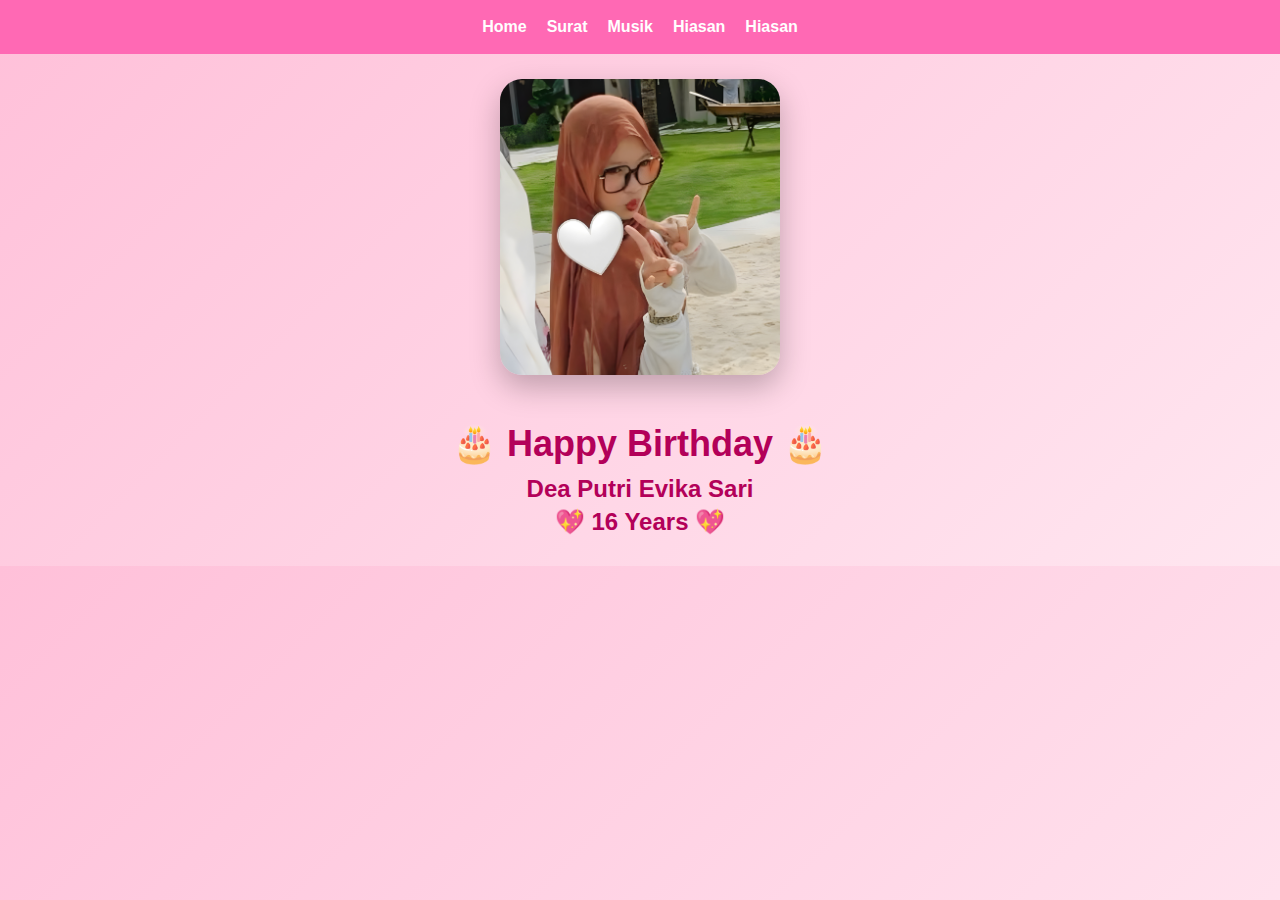
<file: index.html>
<!DOCTYPE html>
<meta name="viewport" content="width=device-width, initial-scale=1.0">

<html>
<head>
  <title>Happy Birthday Dea</title>
  <link rel="stylesheet" href="style.css">
</head>
<body>

<nav>
  <a href="index.html">Home</a>
  <a href="page2.html">Surat</a>
  <a href="page3.html">Musik</a>
  <a href="page4.html">Hiasan</a>
  <a href="page5.html">Hiasan</a>
</nav>

<div class="container">
  <img src="de hijab cokelat hd.jpg">
  <h1>🎂 Happy Birthday 🎂</h1>
  <h2>Dea Putri Evika Sari</h2>
  <h2>💖 16 Years 💖</h2>
</div>

</body>
</html>
</file>
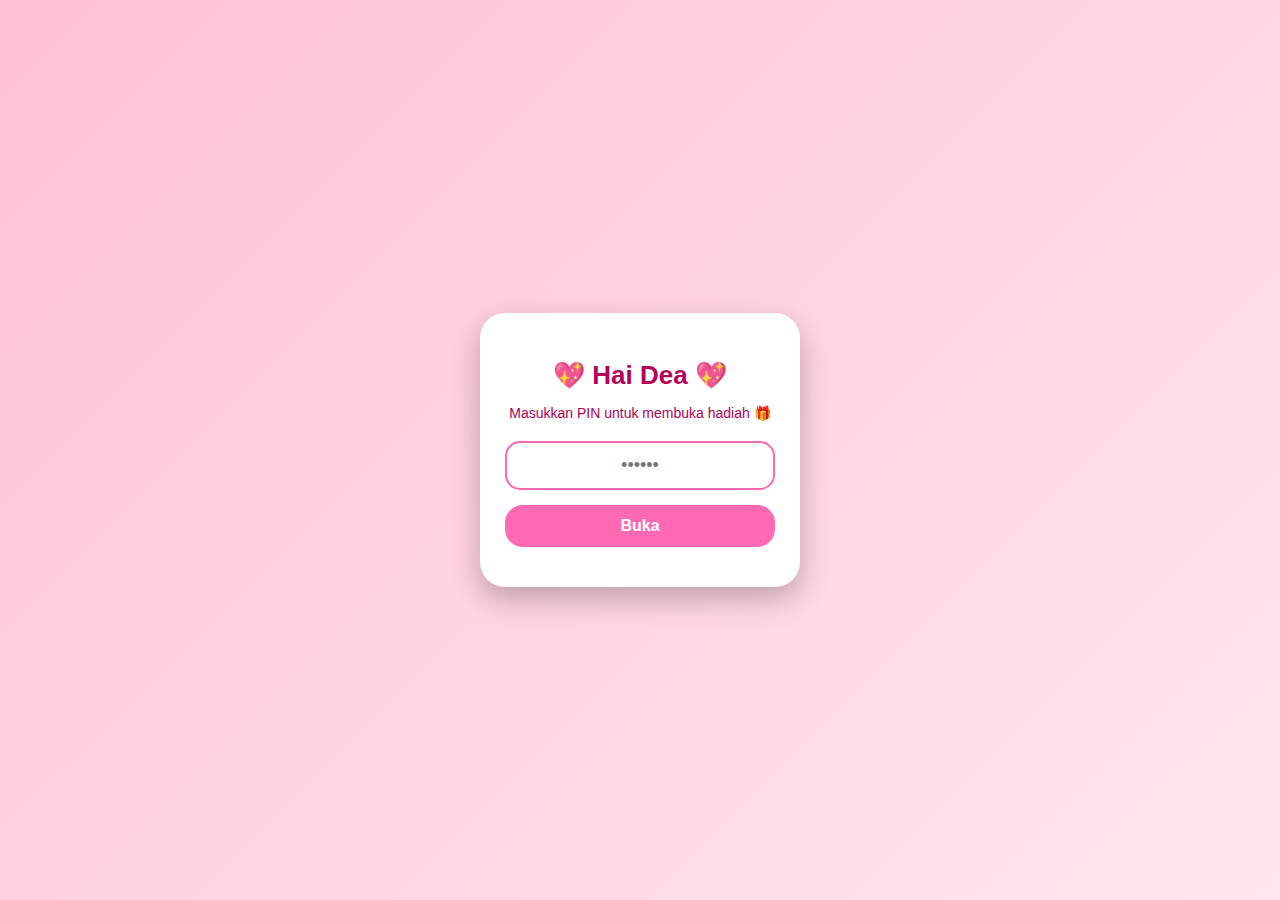
<file: splash.html>
<!DOCTYPE html>
<html lang="id">
<head>
  <meta charset="UTF-8">
  <title>For Dea 💖</title>
  <meta name="viewport" content="width=device-width, initial-scale=1.0">
  <link rel="stylesheet" href="style.css">
</head>
<body>

<div class="splash">
  <div class="splash-box">
    <h1>💖 Hai Dea 💖</h1>
    <p>Masukkan PIN untuk membuka hadiah 🎁</p>

    <input type="password" id="pin" placeholder="••••••">

    <button onclick="checkPin()">Buka</button>

    <div class="error" id="error"></div>
  </div>
</div>

<script>
function checkPin() {
  const pin = document.getElementById("pin").value;
  const error = document.getElementById("error");

  if (pin === "040326") {
    window.location.href = "index.html";
  } else {
    error.innerText = "PIN salah 😢 coba lagi ya";
  }
}
</script>

</body>
</html>
</file>
<file: style.css>
* {
  box-sizing: border-box;
}

body {
  margin: 0;
  font-family: 'Poppins', sans-serif;
  background: linear-gradient(135deg, #ffc0d9, #ffe6f0);
  text-align: center;
  color: #b30059;
}

/* ===== NAVBAR MOBILE ===== */
nav {
  background: #ff69b4;
  padding: 12px;
  display: flex;
  justify-content: center;
  flex-wrap: wrap;
}

nav a {
  color: white;
  text-decoration: none;
  margin: 6px 10px;
  font-weight: bold;
  font-size: 14px;
}

/* ===== CONTAINER ===== */
.container {
  padding: 25px 15px;
}

/* ===== FOTO ===== */
img {
  width: 80%;
  max-width: 280px;
  border-radius: 22px;
  box-shadow: 0 12px 30px rgba(0,0,0,0.25);
  margin-bottom: 20px;
}

/* ===== TEXT ===== */
h1 {
  font-size: 26px;
  margin-bottom: 10px;
}

h2 {
  font-size: 18px;
  margin: 5px 0;
}

/* ===== CARD ===== */
.card {
  background: white;
  padding: 22px;
  border-radius: 22px;
  max-width: 95%;
  margin: auto;
  box-shadow: 0 10px 25px rgba(0,0,0,0.18);
  font-size: 15px;
}

/* ===== SURAT ===== */
.envelope {
  width: 90%;
  max-width: 300px;
  height: 180px;
  background: #ff85c2;
  margin: 30px auto;
  position: relative;
  border-radius: 14px;
  cursor: pointer;
  box-shadow: 0 8px 18px rgba(0,0,0,0.2);
}

.envelope::before {
  content: "";
  position: absolute;
  top: 0;
  left: 0;
  border-left: 50% solid transparent;
  border-right: 50% solid transparent;
  border-top: 90px solid #ff4da6;
}

.open-text {
  position: absolute;
  bottom: 14px;
  width: 100%;
  color: white;
  font-weight: bold;
  font-size: 14px;
}

.letter {
  display: none;
  background: white;
  padding: 20px;
  border-radius: 18px;
  max-width: 95%;
  margin: 20px auto;
  font-size: 14px;
  line-height: 1.7;
  box-shadow: 0 8px 20px rgba(0,0,0,0.15);
}

/* ===== MUSIK ===== */
audio {
  width: 100%;
  margin-top: 15px;
}

/* ===== HIASAN ===== */
.decor {
  font-size: 48px;
  animation: float 3s ease-in-out infinite;
  margin-bottom: 15px;
}

@keyframes float {
  0% { transform: translateY(0); }
  50% { transform: translateY(-18px); }
  100% { transform: translateY(0); }
}

/* ===== DESKTOP ===== */
@media (min-width: 768px) {
  h1 { font-size: 36px; }
  h2 { font-size: 24px; }
  nav a { font-size: 16px; }
}
/* ===== SPLASH SCREEN ===== */
.splash {
  height: 100vh;
  display: flex;
  justify-content: center;
  align-items: center;
}

.splash-box {
  background: white;
  padding: 30px 25px;
  border-radius: 25px;
  width: 90%;
  max-width: 320px;
  box-shadow: 0 12px 30px rgba(0,0,0,0.25);
}

.splash-box h1 {
  font-size: 26px;
  margin-bottom: 10px;
}

.splash-box p {
  font-size: 14px;
  margin-bottom: 20px;
}

.splash-box input {
  width: 100%;
  padding: 12px;
  border-radius: 15px;
  border: 2px solid #ff69b4;
  font-size: 18px;
  text-align: center;
  outline: none;
}

.splash-box button {
  width: 100%;
  padding: 12px;
  margin-top: 15px;
  border: none;
  border-radius: 18px;
  background: #ff69b4;
  color: white;
  font-size: 16px;
  font-weight: bold;
  cursor: pointer;
}

.error {
  color: red;
  font-size: 14px;
  margin-top: 10px;
}
</file>
